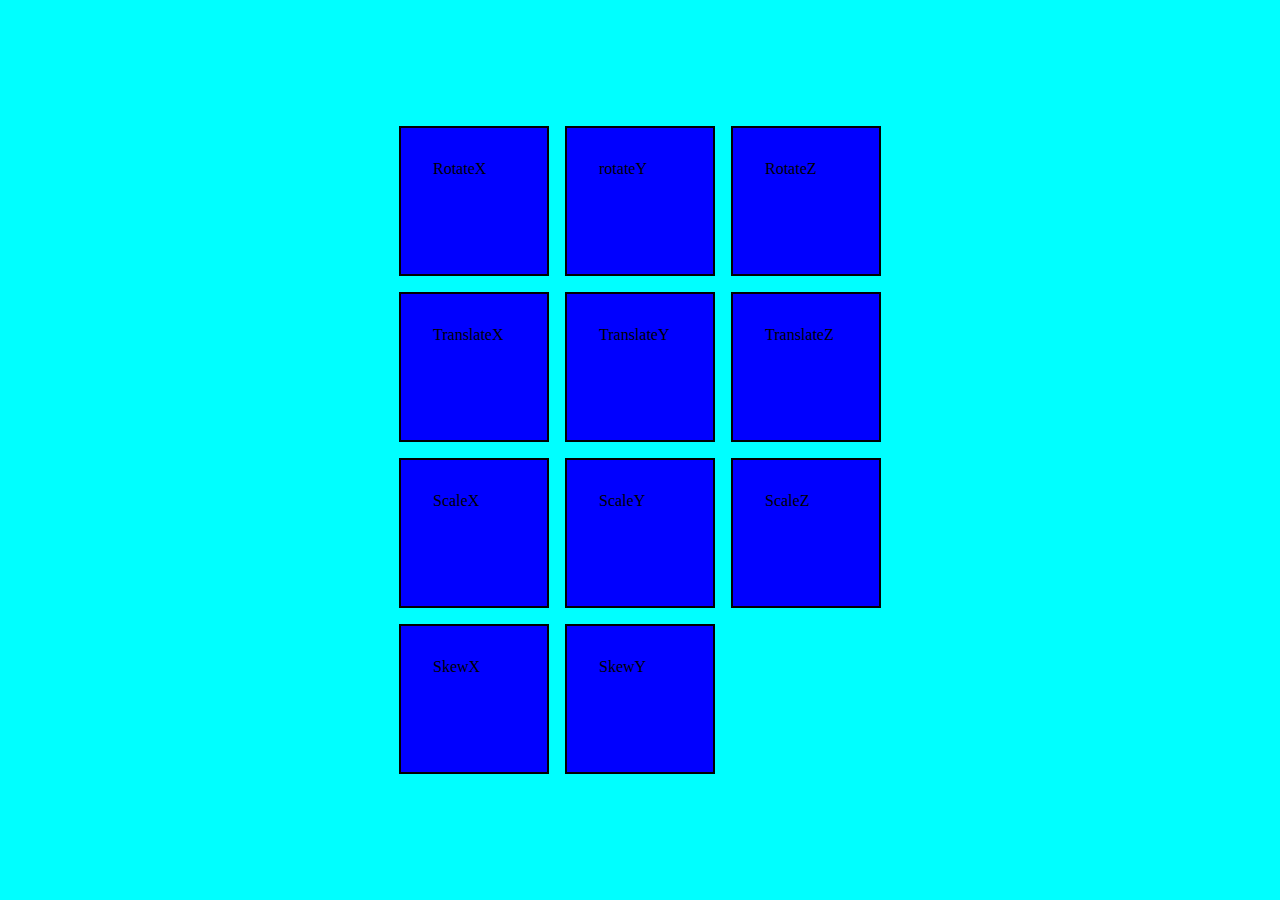
<file: 3d/index.html>
<!DOCTYPE html>
<html lang="en">
  <head>
    <meta charset="UTF-8" />
    <meta name="viewport" content="width=device-width, initial-scale=1.0" />
    <title>Document</title>
    <style>
      * {
        margin: 0;
        padding: 00;
        box-sizing: border-box;
      }
      body {
        width: 100vw;
        height: 100vh;
        display: flex;
        justify-content: center;
        align-items: center;
        background-color: aqua;
      }

      .container {
        justify-content: center;
        padding: 5rem;
        display: grid;
        grid-template-columns: repeat(3, 1fr);
        gap: 1rem;
      }

      .item {
        padding: 2rem;
        height: 150px;
        width: 150px;
        background-color: blue;
        border: 2px solid black;
      }

      #RotateX:hover{
        transform: rotateX(45deg);
      }
      #RotateY:hover{
        transform: rotateY(45deg);
      }
      #RotateZ:hover{
        transform: rotateZ(45deg);
      }
      #TranslateX:hover{
        transform: translateX(10px);
      }
      #TranslateY:hover{
        transform: translateY(10px);
      }
      #TranslateZ:hover{
        transform: perspective(200px) translateZ(10px);
      }

      #ScaleX:hover{
        transform: scaleX(1.2);
      }
      #ScaleY:hover{
        transform: scaleY(1.2);
      }
      #ScaleZ:hover{
        transform: perspective(600px) scaleZ(5) rotateY(45deg);
      }
      #SkewX:hover{
        transform: skewX(45deg);
      }
      #SkewY:hover{
        transform: skewY(45deg);
      }

    </style>
  </head>
  <body>
    <div class="container">
      <div class="item" id="RotateX">RotateX</div>
      <div class="item" id="RotateY">rotateY</div>
      <div class="item" id="RotateZ">RotateZ</div>
      <div class="item" id="TranslateX">TranslateX</div>
      <div class="item" id="TranslateY">TranslateY</div>
      <div class="item" id="TranslateZ">TranslateZ</div>
      <div class="item" id="ScaleX">ScaleX</div>
      <div class="item" id="ScaleY">ScaleY</div>
      <div class="item" id="ScaleZ">ScaleZ</div>
      <div class="item" id="SkewX">SkewX</div>
      <div class="item" id="SkewY">SkewY</div>
    </div>
  </body>
</html>
</file>
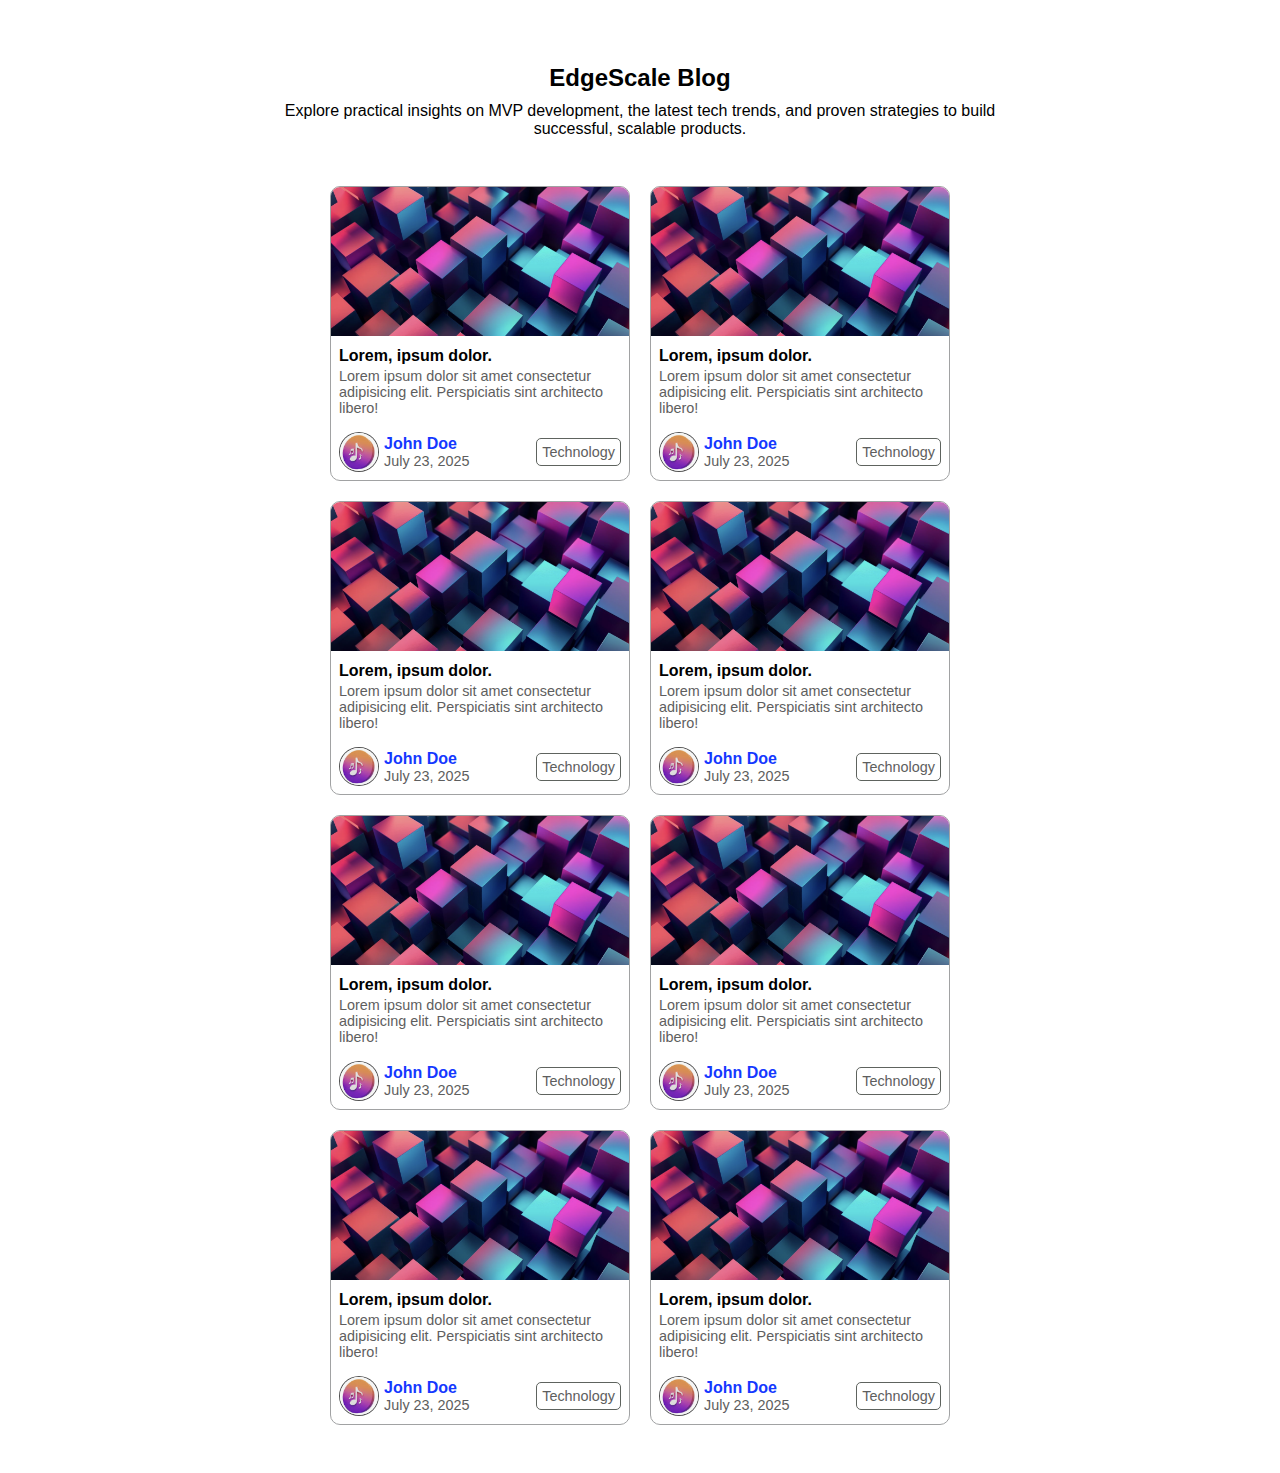
<file: blog webpage/index.html>
<!DOCTYPE html>
<html lang="en">
  <head>
    <meta charset="UTF-8" />
    <meta name="viewport" content="width=device-width, initial-scale=1.0" />
    <link rel="stylesheet" href="style.css" />
    <title>BlogDocument</title>
  </head>
  <body>
    <div class="container">
      <header class="blog_header">
        <h1 class="header_title">EdgeScale Blog</h1>
        <p class="header_desc">
          Explore practical insights on MVP development, the latest tech trends,
          and proven strategies to build successful, scalable products.
        </p>
      </header>
      <main class="grid_container">
        <div class="card_container">
          <a href="#" class="card_image_container">
            <img
              src="image.png"
              alt="image"
              class="card_image"
              loading="lazy"
            />
          </a>
          <div class="card_info">
            <h2 class="card_title">Lorem, ipsum dolor.</h2>
            <p class="card_desc">
              Lorem ipsum dolor sit amet consectetur adipisicing elit.
              Perspiciatis sint architecto libero!
            </p>
          </div>
          <div class="card_footer">
            <div class="author_container">
              <img
                src="music.png"
                alt="alt"
                class="author_avtar"
                loading="lazy"
              />
              <div class="author_info">
                <span class="author_title">John Doe</span>
                <span>July 23, 2025</span>
              </div>
            </div>
            <div class="card_tag"><span>Technology</span></div>
          </div>
        </div>
        <div class="card_container">
          <a href="#" class="card_image_container">
            <img
              src="image.png"
              alt="image"
              class="card_image"
              loading="lazy"
            />
          </a>
          <div class="card_info">
            <h2 class="card_title">Lorem, ipsum dolor.</h2>
            <p class="card_desc">
              Lorem ipsum dolor sit amet consectetur adipisicing elit.
              Perspiciatis sint architecto libero!
            </p>
          </div>
          <div class="card_footer">
            <div class="author_container">
              <img
                src="music.png"
                alt="alt"
                class="author_avtar"
                loading="lazy"
              />
              <div class="author_info">
                <span class="author_title">John Doe</span>
                <span>July 23, 2025</span>
              </div>
            </div>
            <div class="card_tag"><span>Technology</span></div>
          </div>
        </div>
        <div class="card_container">
          <a href="#" class="card_image_container">
            <img
              src="image.png"
              alt="image"
              class="card_image"
              loading="lazy"
            />
          </a>
          <div class="card_info">
            <h2 class="card_title">Lorem, ipsum dolor.</h2>
            <p class="card_desc">
              Lorem ipsum dolor sit amet consectetur adipisicing elit.
              Perspiciatis sint architecto libero!
            </p>
          </div>
          <div class="card_footer">
            <div class="author_container">
              <img
                src="music.png"
                alt="alt"
                class="author_avtar"
                loading="lazy"
              />
              <div class="author_info">
                <span class="author_title">John Doe</span>
                <span>July 23, 2025</span>
              </div>
            </div>
            <div class="card_tag"><span>Technology</span></div>
          </div>
        </div>
        <div class="card_container">
          <a href="#" class="card_image_container">
            <img
              src="image.png"
              alt="image"
              class="card_image"
              loading="lazy"
            />
          </a>
          <div class="card_info">
            <h2 class="card_title">Lorem, ipsum dolor.</h2>
            <p class="card_desc">
              Lorem ipsum dolor sit amet consectetur adipisicing elit.
              Perspiciatis sint architecto libero!
            </p>
          </div>
          <div class="card_footer">
            <div class="author_container">
              <img
                src="music.png"
                alt="alt"
                class="author_avtar"
                loading="lazy"
              />
              <div class="author_info">
                <span class="author_title">John Doe</span>
                <span>July 23, 2025</span>
              </div>
            </div>
            <div class="card_tag"><span>Technology</span></div>
          </div>
        </div>
        <div class="card_container">
          <a href="#" class="card_image_container">
            <img
              src="image.png"
              alt="image"
              class="card_image"
              loading="lazy"
            />
          </a>
          <div class="card_info">
            <h2 class="card_title">Lorem, ipsum dolor.</h2>
            <p class="card_desc">
              Lorem ipsum dolor sit amet consectetur adipisicing elit.
              Perspiciatis sint architecto libero!
            </p>
          </div>
          <div class="card_footer">
            <div class="author_container">
              <img
                src="music.png"
                alt="alt"
                class="author_avtar"
                loading="lazy"
              />
              <div class="author_info">
                <span class="author_title">John Doe</span>
                <span>July 23, 2025</span>
              </div>
            </div>
            <div class="card_tag"><span>Technology</span></div>
          </div>
        </div>
        <div class="card_container">
          <a href="#" class="card_image_container">
            <img
              src="image.png"
              alt="image"
              class="card_image"
              loading="lazy"
            />
          </a>
          <div class="card_info">
            <h2 class="card_title">Lorem, ipsum dolor.</h2>
            <p class="card_desc">
              Lorem ipsum dolor sit amet consectetur adipisicing elit.
              Perspiciatis sint architecto libero!
            </p>
          </div>
          <div class="card_footer">
            <div class="author_container">
              <img
                src="music.png"
                alt="alt"
                class="author_avtar"
                loading="lazy"
              />
              <div class="author_info">
                <span class="author_title">John Doe</span>
                <span>July 23, 2025</span>
              </div>
            </div>
            <div class="card_tag"><span>Technology</span></div>
          </div>
        </div>
        <div class="card_container">
          <a href="#" class="card_image_container">
            <img
              src="image.png"
              alt="image"
              class="card_image"
              loading="lazy"
            />
          </a>
          <div class="card_info">
            <h2 class="card_title">Lorem, ipsum dolor.</h2>
            <p class="card_desc">
              Lorem ipsum dolor sit amet consectetur adipisicing elit.
              Perspiciatis sint architecto libero!
            </p>
          </div>
          <div class="card_footer">
            <div class="author_container">
              <img
                src="music.png"
                alt="alt"
                class="author_avtar"
                loading="lazy"
              />
              <div class="author_info">
                <span class="author_title">John Doe</span>
                <span>July 23, 2025</span>
              </div>
            </div>
            <div class="card_tag"><span>Technology</span></div>
          </div>
        </div>
        <div class="card_container">
          <a href="#" class="card_image_container">
            <img
              src="image.png"
              alt="image"
              class="card_image"
              loading="lazy"
            />
          </a>
          <div class="card_info">
            <h2 class="card_title">Lorem, ipsum dolor.</h2>
            <p class="card_desc">
              Lorem ipsum dolor sit amet consectetur adipisicing elit.
              Perspiciatis sint architecto libero!
            </p>
          </div>
          <div class="card_footer">
            <div class="author_container">
              <img
                src="music.png"
                alt="alt"
                class="author_avtar"
                loading="lazy"
              />
              <div class="author_info">
                <span class="author_title">John Doe</span>
                <span>July 23, 2025</span>
              </div>
            </div>
            <div class="card_tag"><span>Technology</span></div>
          </div>
        </div>
      </main>
    </div>
  </body>
</html>
</file>
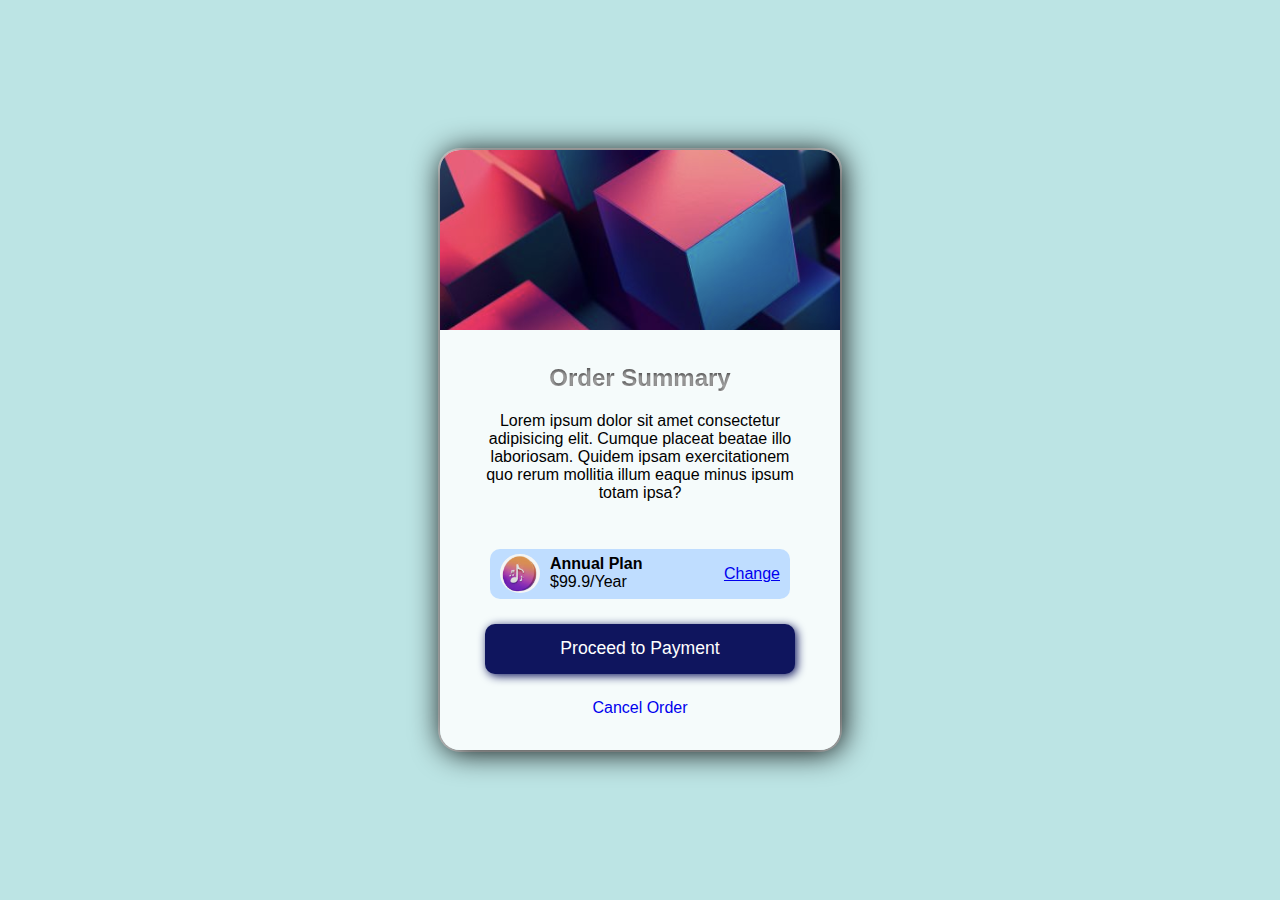
<file: card/index.html>
<!DOCTYPE html>
<html lang="en">
  <head>
    <meta charset="UTF-8" />
    <meta name="viewport" content="width=device-width, initial-scale=1.0" />
    <link rel="stylesheet" href="style.css" />
    <title>Card</title>
  </head>
  <body>
    <header></header>
    <main>
      <div class="container">
        <section>
          <div class="box">
            <div class="image">
              <img src="image.png" alt="image" />
            </div>
            <div class="content">
              <div>
                <h2>Order Summary</h2>
                <p>
                  Lorem ipsum dolor sit amet consectetur adipisicing elit.
                  Cumque placeat beatae illo laboriosam. Quidem ipsam
                  exercitationem quo rerum mollitia illum eaque minus ipsum
                  totam ipsa?
                </p>
              </div>
              <div class="linkedContent">
                <div class="planCard">
                  <div class="plan">
                    <img src="music.png" alt="logo" />
                    <span><strong>Annual Plan</strong> <br />$99.9/Year</span>
                  </div>
                  <span><a href="#">Change</a></span>
                </div>
                <button>Proceed to Payment</button>
                <a href="#"><p>Cancel Order</p></a>
              </div>
            </div>
          </div>
        </section>
      </div>
    </main>
    <footer></footer>
  </body>
</html>
</file>
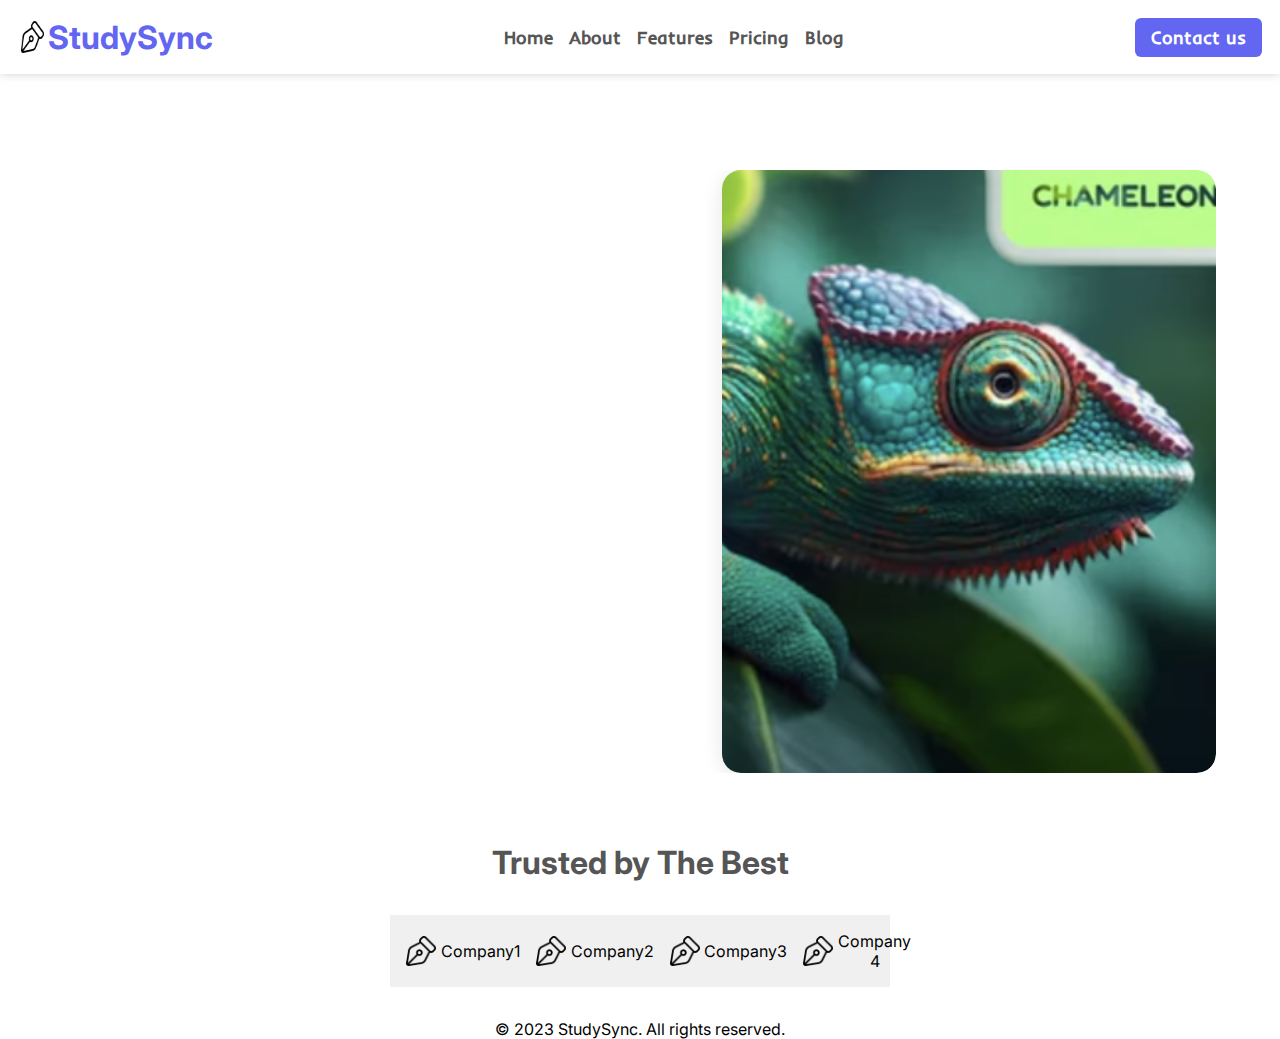
<file: stydysync/index.html>
<!DOCTYPE html>
<html lang="en">
  <head>
    <meta charset="UTF-8" />
    <meta name="viewport" content="width=device-width, initial-scale=1.0" />
    <title>StudySync</title>
    <link rel="stylesheet" href="style.css" />
  </head>
  <body>
    <div class="header-container">
      <header class="header">
        <a href="#">
          <img src="pen.png" alt="" />
          <span>StudySync</span>
        </a>
        <nav class="nav">
          <ul>
            <li><a href="#home">Home</a></li>
            <li><a href="#about">About</a></li>
            <li><a href="#features">Features</a></li>
            <li><a href="#pricing">Pricing</a></li>
            <li><a href="#blog">Blog</a></li>
          </ul>
        </nav>
        <a href="#" class="contact-us">Contact us</a>
        <button class="menu-button"><img src="menu.png" alt="menu" /></button>
      </header>
    </div>
    <main>
      <div class="content">
        <section class="hero-section">
          <div class="left-content">
            <p class="anouncement">Very proud to introduce</p>
            <h1 class="section-heading">
              Seamless Learning for Brighter Future
            </h1>
            <p class="section-heading-desc">
              StudySync is your all-in-one platform for personalized learning
              experiences. Whether you're a student, teacher, or parent, we
              provide the tools you need to succeed.
            </p>
            <div class="hero-buttons">
              <a href="#start" class="primary">Get Started</a>
              <a href="#learn" class="secondary">Learn More</a>
            </div>
          </div>
          <div class="right-content">
            <img src="image.png" alt="image" class="hero-image" />
          </div>
        </section>
        <div class="company-section">
          <h2 class="section-heading">Trusted by The Best</h2>
          <div class="company-logos">
            <div class="company-logo">
              <img src="pen.png" alt="Company 1" /><span>Company1</span>
            </div>
            <div class="company-logo">
              <img src="pen.png" alt="Company 2" /> <span>Company2</span>
            </div>
            <div class="company-logo">
              <img src="pen.png" alt="Company 3" /> <span>Company3</span>
            </div>
            <div class="company-logo">
              <img src="pen.png" alt="Company 4" /> <span>Company 4</span>
            </div>
          </div>
        </div>
      </div>
    </main>
    <footer>
      <p>&copy; 2023 StudySync. All rights reserved.</p>
    </footer>
  </body>
</html>
</file>
<file: blog webpage/style.css>
* {
  margin: 0;
  padding: 0;
  box-sizing: border-box;
}

body {
  width: 100%;
  height: 100%;
}

.container {
  width: 70vw;
  padding: 2rem 1rem;
  margin: 0 auto;
  display: flex;
  flex-direction: column;
  align-items: center;
  justify-content: center;
}

.blog_header {
  width: 100%;
  padding: 2rem;
  display: flex;
  flex-direction: column;
  align-items: center;
  justify-content: center;
  font-family: "Segoe UI", Tahoma, Geneva, Verdana, sans-serif;
  gap: 10px;
}
.blog_header h1 {
  font-size: 1.5rem;
  text-align: center;
}

.header_desc {
  font-size: 1rem;
  text-align: center;
  max-width: 768px;
}

.grid_container {
  width: 100%;
  display: grid;
  grid-template-columns: repeat(auto-fit, minmax(250px, 300px));
  gap: 20px;
  margin: 0 auto;
  padding: 1rem;
  justify-content: center;
  align-items: center;
}
.card_container {
  display: flex;
  flex-direction: column;
  border: 1px solid rgb(161, 162, 163);
  border-radius: 10px;
  overflow: hidden;
  width: auto;
}

.card_image_container {
  position: relative;
  overflow: hidden;
  aspect-ratio: auto 2;
  max-height: 10rem;
}
.card_image {
  position: absolute;
  object-position: center;
  object-fit: cover;
  width: 100%;
  transition: all 0.5s linear;
}

.card_image:hover {
  transform: scale(1.1);
}

.card_info {
  display: flex;
  flex-direction: column;
  padding: 0.5rem;
  justify-self: center;
}
.card_title {
  font-size: 1rem;
  font-weight: bold;
  line-height: 1.5rem;
  font-family: "Segoe UI", Tahoma, Geneva, Verdana, sans-serif;
  cursor: pointer;
}

.card_title:hover {
  color: blue;
}
.card_desc {
  font-size: 0.9rem;
  font-family: "Segoe UI", Tahoma, Geneva, Verdana, sans-serif;
  color: rgb(94, 94, 94);
}

.card_footer {
  padding: 0.5rem;
  display: flex;
  justify-content: space-between;
  font-family: "Segoe UI", Tahoma, Geneva, Verdana, sans-serif;
  align-items: center;
}

.author_container {
  font-size: 1rem;
  display: flex;
  align-items: center;
  justify-content: flex-start;
  gap: 5px;
}

.author_info {
  display: flex;
  flex-direction: column;
}

.author_title {
  font-weight: bold;
  color: #1438ff;
}

.author_info span:not(.author_title) {
  font-family: "Segoe UI", Tahoma, Geneva, Verdana, sans-serif;
  font-size: 0.9rem;
  color: rgb(94, 94, 94);
}

.author_avtar {
  width: 40px;
  border-radius: 100%;
  border: 1px solid rgb(83, 83, 83);
}

.card_tag {
  font-size: 0.9rem;
  display: flex;
  align-items: center;
  justify-content: flex-start;
  border: 1px solid rgb(94, 99, 94);
  padding: 5px;
  border-radius: 5px;
  display: flex;
  align-items: center;
  justify-content: center;
}
.card_tag span {
  text-align: center;
  color: rgb(94, 94, 94);
  font-family: "Segoe UI", Tahoma, Geneva, Verdana, sans-serif;
}

/* @media (max-width: 1080px) {
  .grid_container {
    display: grid;
    grid-template-columns: repeat(3, 1fr);
    grid-template-rows: 1fr 1fr;
    gap: 20px;
  }
}
@media (max-width: 768px) {
  .grid_container {
    display: grid;
    grid-template-columns: repeat(2, 1fr);
    grid-template-rows: 1fr 1fr;
    gap: 20px;
  }
}
@media (max-width: 650px) {
  .grid_container {
    display: grid;
    grid-template-columns: repeat(1, 1fr);
    grid-template-rows: 1fr 1fr;
    gap: 20px;
  }
}
 */
</file>
<file: card/style.css>
* {
  margin: 0;
  padding: 0;
  box-sizing: border-box;
}

.container {
  height: 100vh;
  width: 100vw;
  background-color: rgba(164, 218, 218, 0.733);
  display: flex;
  justify-content: center;
  align-items: center;
}

.box {
  width: 400px;
  height: 600px;
  background-color: rgba(255, 255, 255, 0.856);
  border-radius: 20px;
  display: flex;
  flex-direction: column;
  align-items: center;
  justify-content: space-between;
  box-shadow:2px 2px 30px rgb(0, 0, 0), 0 0 0 2px white;
  
}
.image {
  width: 100%;
  height: 30%;
  overflow: hidden;
  border-top-left-radius: 20px;
  border-top-right-radius: 20px;
}
.image img {
  object-fit: cover;
}

.content {
  height: 70%;
  padding: 20px;
  display: flex;
  flex-direction: column;
  align-items: center;
  justify-content: space-around;
  gap: 20px;
}
.content h2 {
  text-align: center;
  font-family: sans-serif;
  font-weight: bold;
  font-size: 1.5rem;
  background-color: #565656;
  color: transparent;
  text-shadow: 0px 2px 3px rgba(255,255,255,0.5);
  -webkit-background-clip: text;
     -moz-background-clip: text;
          background-clip: text;
}
.content div{
    display: flex;
    flex-direction: column;
    width: 320px;
    gap: 20px;
}
.plan img{
    width: 40px;
    border-radius: 100%;
}
.content p {
  font-size: 1rem;
  text-align: center;
  font-family: sans-serif;
  line-height: 18px;
}
.content .linkedContent {
  width: 320px;
  display: flex;
  flex-direction: column;
  justify-content: center;
  align-items: center;
  gap: 25px;
  
}
.content button {
  height: 50px;
  width: 310px;
  background-color: rgb(15, 21, 94);
  color: white;
  font-size: 1.1rem;
  font-family: sans-serif;
  border-radius: 10px;
  border: 0;
  box-shadow: 2px 2px 10px rgb(15, 21, 94);
  cursor: pointer;
}
.content .linkedContent .planCard {
  height: 50px;
  border-radius: 10px;
  width: 300px;
  background-color: rgb(191, 221, 255);
  display: flex;
  align-items: center;
  flex-direction: row;
  justify-content: space-between;
  padding-left: 10px;
  padding-right: 10px;
  font-size: 1rem;
  font-family: sans-serif;
}

.linkedContent a:not(.planCard span a){
    text-decoration: none;
}

.planCard .plan {
  display: flex;
  flex-direction: row;
  align-items: center;
  gap: 10px;
}
</file>
<file: stydysync/style.css>
@import url("https://fonts.googleapis.com/css2?family=Inder&family=Inter:ital,opsz,wght@0,14..32,100..900;1,14..32,100..900&family=Qwitcher+Grypen:wght@400;700&family=Roboto+Condensed:ital,wght@0,100..900;1,100..900&display=swap");

:root {
  --primary-color: #6366f1;
  --secondary-color: #3f83f8;
  --background-color: #ffffffff;
  --light-gray: #f0f0f0;
  --dark-gray: #555;
  --gray: #808080;
}

* {
  margin: 0;
  padding: 0;
  font-family: "Inter", sans-serif;
  box-sizing: border-box;
  text-decoration: none;
  list-style: none;
}

body {
  background-color: var(--background-color);
  width: 100%;
  text-align: center;
  display: flex;
  flex-direction: column;
  align-items: center;
  justify-content: center;
}
.header-container {
  width: 100%;
  display: flex;
  justify-content: center;
  align-items: center;
  padding: 1rem;
  box-shadow: 0 -2px 10px rgba(125, 125, 125, 0.541);
  margin-bottom: 2rem;
}
main {
  width: 100%;
  max-width: 1280px;
  padding: 1rem;
  display: flex;
  flex-direction: column;
  align-items: center;
}
.header {
  width: 100%;
  max-width: 1280px;
  display: flex;
  flex-direction: row;
  justify-content: space-between;
  align-items: center;
  padding: 0.1rem;
}

.header a {
  color: var(--primary-color);
  font-family: "Inder", sans-serif;
  font-size: 2rem;
  font-weight: bold;
  display: flex;
}

.header a img {
  width: 30px;
  padding: 0.225rem;
}
.header .nav {
  display: none;
}
.nav ul {
  display: flex;
  flex-direction: row;
  gap: 1rem;
}
.header .nav a {
  font-size: 1.125rem;
  font-weight: 600;
  display: flex;
  gap: 1rem;
  color: var(--dark-gray);
}
.nav ul li a:active {
  color: red;
}
.header .nav a:hover {
  color: var(--primary-color);
}
.header .contact-us {
  display: none;
  padding: 0.5rem 1rem;
  background-color: var(--primary-color);
  color: white;
  border-radius: 0.375rem;
  font-weight: bold;
  font-size: 1.125rem;
  font-weight: 600;
}

.header .menu-button {
  width: 2rem;
  display: flex;
  flex-direction: column;
  gap: 0.2rem;
  cursor: pointer;
  border: none;
  background: transparent;
}
.header .contact-us:hover {
  background-color: var(--secondary-color);
}
@media screen and (min-width: 768px) {
  .header .nav {
    display: block;
  }
  .header .contact-us {
    display: block;
  }
  .header .menu-button {
    display: none;
  }
}
.content {
  width: 100%;
  max-width: 1280px;
  padding: 1rem;
  display: flex;
  flex-direction: column;
  align-items: center;
}
.hero-section {
  width: 100%;
  max-width: 1280px;
  display: flex;
  flex-direction: row;
  justify-content: center;
  align-items: center;
  padding: 2rem;
  margin: 0 auto;
}

.left-content {
  width: 100%;
  max-width: 600px;
  text-align: left;
  display: flex;
  flex-direction: column;
  justify-content: center;
  align-items: flex-start;
  animation: slideFromLeft 1s forwards;
  opacity: 0;
}
@keyframes slideFromLeft {
  from {
    transform: translateX(-100%);
    opacity: 0;
  }
  to {
    transform: translateX(0);
    opacity: 1;
  }
}

.anouncement {
  width: 100%;
  max-width: 600px;
  text-align: left;
  font-size: 1.15rem;
  color: var(--primary-color);
}
.section-heading {
  font-size: 3rem;
  font-weight: 700;
  color: var(--dark-gray);
  padding: 1.1rem 0;
  margin-bottom: 1rem;
}
.section-heading-desc {
  font-size: 1.125rem;
  color: var(--gray);
  margin-bottom: 2rem;
}
.hero-buttons {
  display: flex;
  flex-direction: row;
  padding: 1.1rem 0;
  gap: 1rem;
}
.hero-buttons a {
  display: flex;
  gap: 0.5rem;
  padding: 0.5rem 1rem;
  color: white;
  border-radius: 0.375rem;
  font-weight: bold;
  font-size: 1.125rem;
  font-weight: 600;
  background-color: var(--primary-color);
}

.hero-buttons a.secondary {
  background-color: var(--dark-gray);
}
.hero-buttons a.secondary:hover {
  background-color: #808080;
}
.hero-buttons a:hover {
  background-color: #5557f5;
}

.right-content {
  width: 100%;
  max-width: 600px;
  display: flex;
  justify-content: flex-end;
  align-items: center;
  animation: slideFromRight 1s forwards;
  overflow: hidden;
  border-radius: 1.2rem;
}
.hero-image {
  height: 67vh;
  border-radius: 1.2rem;
  box-shadow: 0 4px 20px rgba(0, 0, 0, 0.1);
}

@media screen and (max-width: 768px) {
  .hero-section {
    flex-direction: column;
    align-items: center;
    justify-content: center;
  }
  .section-heading {
    font-size: 2.5rem;
  }
  .hero-buttons {
    align-items: center;
    justify-content: center;
    margin-bottom: 1rem;
  }
  .left-content,
  .right-content {
    text-align: center;
    align-items: center;
    justify-content: center;
  }
  .anouncement {
    text-align: center;
  }
}

.company-section {
  height: auto;
  margin-top: 20px;
  width: 500px;
}

.company-section h2 {
  font-size: 2rem;
  font-weight: 700;
  color: var(--dark-gray);
  padding: 1.1rem 0;
}
.company-logos {
  width: 100%;
  display: flex;
  flex-direction: row;
  justify-content: space-around;
  align-items: center;
  background-color: var(--light-gray);
  gap: 1rem;
  padding: 1rem;
}

.company-logo {
  width: 100%;
  display: flex;
  justify-content: center;
  align-items: center;
  gap: 0.3rem;
  padding: auto;
}
.company-logos img {
  width: 30px;
  height: auto;
  transition: transform 0.3s ease;
}
</file>
